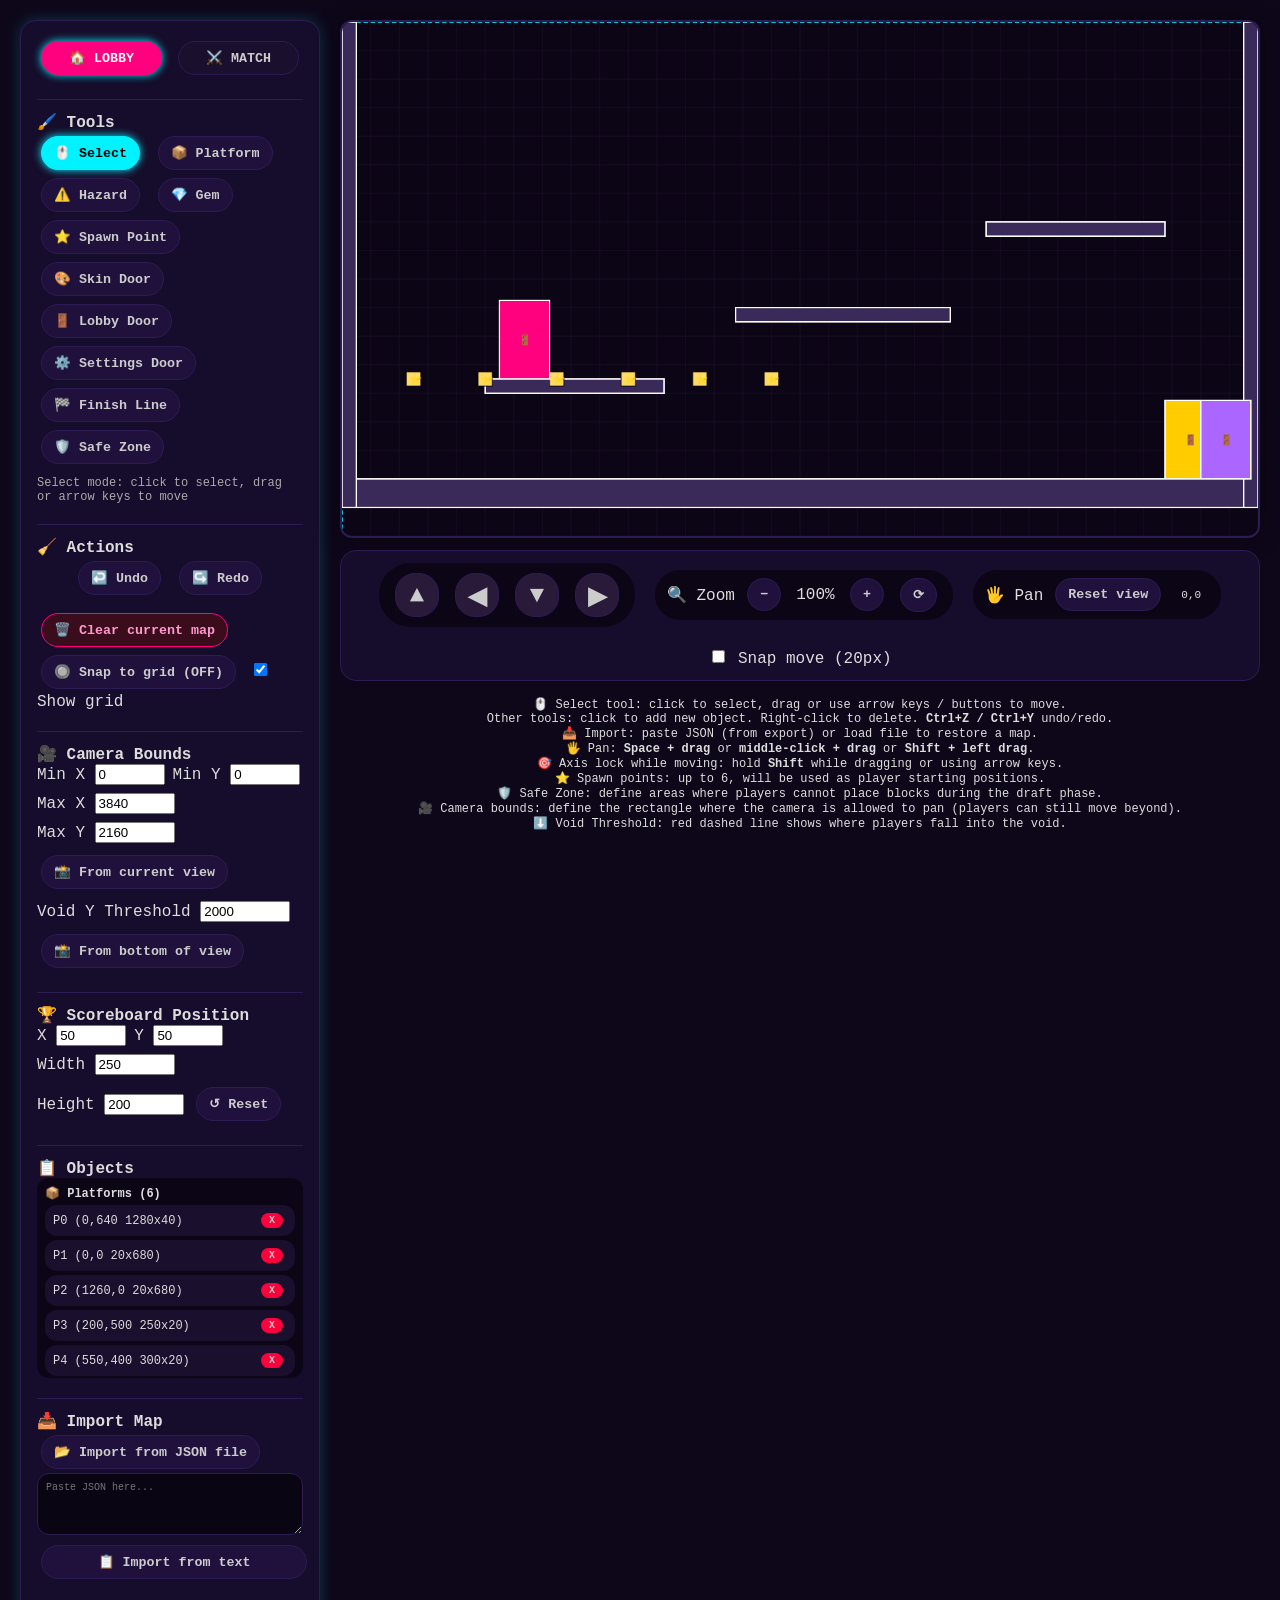
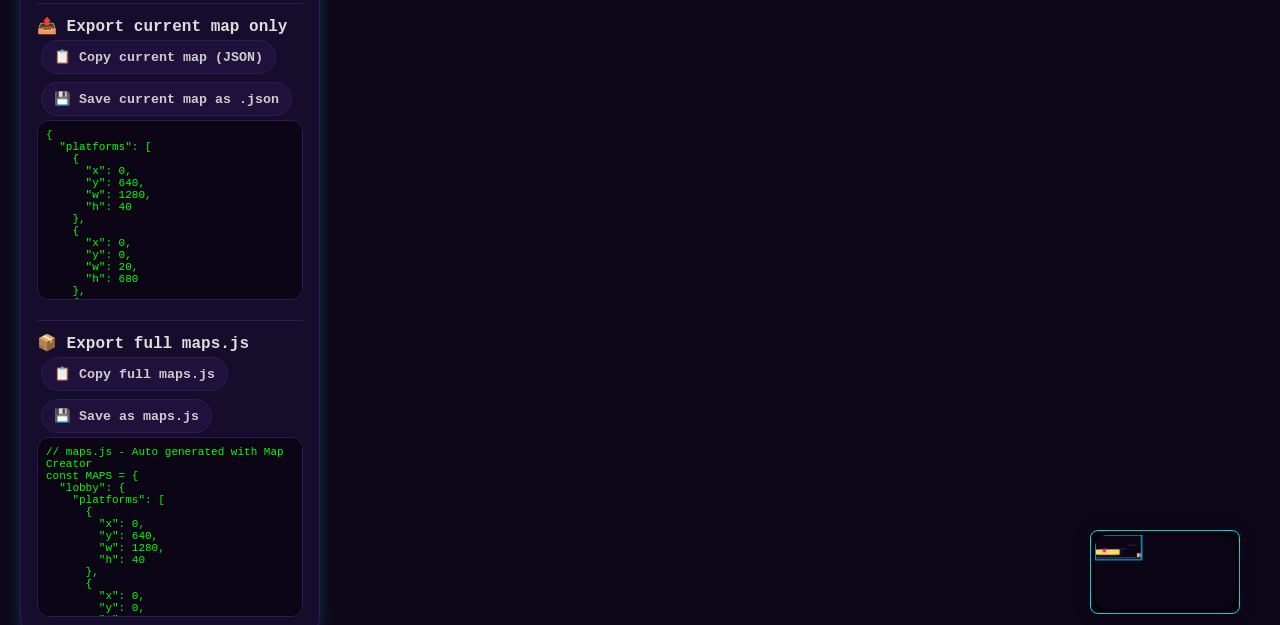
<file: map_creator.html>
<!DOCTYPE html>
<html lang="en">

<head>
    <meta charset="UTF-8">
    <meta name="viewport" content="width=device-width, initial-scale=1.0, user-scalable=no">
    <title>UHCC – Map Creator (with Void Threshold)</title>
    <style>
        * {
            user-select: none;
            box-sizing: border-box;
        }

        body {
            background: #0e071a;
            font-family: 'Segoe UI', 'Orbitron', monospace;
            margin: 0;
            padding: 20px;
            display: flex;
            gap: 20px;
            flex-wrap: wrap;
            color: #ddd;
        }

        .editor-panel {
            background: #160c2b;
            border: 1px solid #2d1b54;
            border-radius: 16px;
            padding: 16px;
            width: 300px;
            box-shadow: 0 0 15px rgba(0, 242, 254, 0.2);
        }

        .canvas-area {
            flex: 1;
            min-width: 640px;
            text-align: center;
            display: flex;
            flex-direction: column;
            gap: 12px;
            position: relative;
        }

        canvas {
            background: #0c0516;
            border: 2px solid #2d1b54;
            border-radius: 12px;
            box-shadow: 0 0 20px rgba(0, 0, 0, 0.5);
            cursor: crosshair;
            width: 100%;
            height: auto;
            aspect-ratio: 1280 / 720;
        }

        .minimap {
            position: absolute;
            bottom: 20px;
            right: 20px;
            background: rgba(0, 0, 0, 0.7);
            border: 1px solid #00f2fe;
            border-radius: 8px;
            padding: 4px;
            width: 150px;
            height: 84px;
            pointer-events: none;
            z-index: 10;
        }

        .minimap canvas {
            width: 100%;
            height: 100%;
            border: none;
            aspect-ratio: auto;
        }

        .movement-panel {
            background: #160c2b;
            border-radius: 16px;
            padding: 12px;
            display: flex;
            flex-wrap: wrap;
            gap: 20px;
            align-items: center;
            justify-content: center;
            border: 1px solid #2d1b54;
        }

        .arrow-group {
            display: flex;
            gap: 8px;
            background: #0c0516;
            padding: 6px 12px;
            border-radius: 40px;
        }

        .arrow-btn {
            width: 44px;
            height: 44px;
            font-size: 24px;
            background: #2a1a3a;
        }

        .selected-info-compact {
            background: #0c0516;
            border-radius: 40px;
            padding: 6px 15px;
            display: flex;
            gap: 15px;
            align-items: center;
            flex-wrap: wrap;
        }

        .selected-info-compact label {
            font-size: 11px;
            color: #aaa;
        }

        .selected-info-compact input {
            background: #1a0f2c;
            border: 1px solid #2d1b54;
            color: #fff;
            width: 55px;
            text-align: center;
            border-radius: 20px;
            padding: 4px;
            margin-left: 4px;
        }

        .zoom-control,
        .pan-control {
            display: flex;
            gap: 8px;
            align-items: center;
            background: #0c0516;
            padding: 4px 12px;
            border-radius: 40px;
        }

        button,
        .mode-btn {
            background: #20113c;
            border: 1px solid #2d1b54;
            color: #ccc;
            padding: 8px 12px;
            margin: 4px;
            border-radius: 20px;
            font-weight: bold;
            cursor: pointer;
            transition: 0.1s;
            font-family: inherit;
        }

        button.active {
            background: #00f2fe;
            color: #000;
            border-color: #00f2fe;
            box-shadow: 0 0 8px #00f2fe;
        }

        button.danger {
            background: #3a0c1c;
            border-color: #ff007f;
            color: #ff99cc;
        }

        .section {
            margin-top: 20px;
            border-top: 1px solid #2d1b54;
            padding-top: 12px;
        }

        .object-list {
            max-height: 200px;
            overflow-y: auto;
            font-size: 12px;
            background: #0c0516;
            border-radius: 12px;
            padding: 8px;
        }

        .object-item {
            display: flex;
            justify-content: space-between;
            align-items: center;
            margin: 4px 0;
            background: #1a0f2c;
            padding: 4px 8px;
            border-radius: 12px;
        }

        .object-item button {
            padding: 2px 8px;
            font-size: 10px;
            background: #ff003c;
            border: none;
        }

        .export-box,
        .import-textarea {
            background: #0c0516;
            border-radius: 12px;
            padding: 8px;
            font-family: monospace;
            font-size: 11px;
            white-space: pre-wrap;
            word-break: break-all;
            max-height: 180px;
            overflow: auto;
            width: 100%;
            border: 1px solid #2d1b54;
            color: #0f0;
        }

        .import-textarea {
            resize: vertical;
            font-size: 10px;
            background: #0a0512;
        }

        .tabs {
            display: flex;
            gap: 8px;
            margin-bottom: 16px;
        }

        .tab-btn {
            flex: 1;
            background: #1a0f2c;
        }

        .tab-btn.active {
            background: #ff007f;
            color: white;
            border-color: #ff007f;
        }

        .history-buttons {
            display: flex;
            gap: 10px;
            justify-content: center;
            margin-bottom: 10px;
        }

        .flex-row {
            display: flex;
            gap: 8px;
            align-items: center;
        }

        .coord-status {
            font-size: 12px;
            margin-top: 8px;
            color: #aaa;
        }

        .view-coords {
            font-family: monospace;
            background: #0c0516;
            padding: 2px 8px;
            border-radius: 20px;
            font-size: 11px;
        }
    </style>
</head>

<body>

    <div class="editor-panel">
        <div class="tabs">
            <button id="tabLobbyBtn" class="tab-btn active">🏠 LOBBY</button>
            <button id="tabMatchBtn" class="tab-btn">⚔️ MATCH</button>
        </div>

        <div class="section">
            <strong>🖌️ Tools</strong><br>
            <button id="toolSelect" class="mode-btn active">🖱️ Select</button>
            <button id="toolPlatform" class="mode-btn">📦 Platform</button>
            <button id="toolHazard" class="mode-btn">⚠️ Hazard</button>
            <button id="toolGem" class="mode-btn">💎 Gem</button>
            <button id="toolSpawn" class="mode-btn">⭐ Spawn Point</button>
            <button id="toolSkinDoor" class="mode-btn">🎨 Skin Door</button>
            <button id="toolLobbyDoor" class="mode-btn">🚪 Lobby Door</button>
            <button id="toolSettingsDoor" class="mode-btn">⚙️ Settings Door</button>
            <button id="toolFinish" class="mode-btn">🏁 Finish Line</button>
            <button id="toolSafeZone" class="mode-btn">🛡️ Safe Zone</button>
            <div class="coord-status" id="coordStatus">Select mode: click to select, drag or arrow keys to move</div>
        </div>

        <div class="section">
            <strong>🧹 Actions</strong><br>
            <div class="history-buttons">
                <button id="undoBtn" title="Undo (Ctrl+Z)">↩️ Undo</button>
                <button id="redoBtn" title="Redo (Ctrl+Y / Ctrl+Shift+Z)">↪️ Redo</button>
            </div>
            <button id="clearAllBtn" class="danger">🗑️ Clear current map</button>
            <button id="snapToggle">🔘 Snap to grid (OFF)</button>
            <label><input type="checkbox" id="showGrid" checked> Show grid</label>
        </div>

        <div class="section">
            <strong>🎥 Camera Bounds</strong>
            <div class="flex-row" style="flex-wrap:wrap; gap:8px;">
                <label>Min X <input type="number" id="camMinX" step="10" value="0" style="width:70px;"></label>
                <label>Min Y <input type="number" id="camMinY" step="10" value="0" style="width:70px;"></label>
                <label>Max X <input type="number" id="camMaxX" step="10" value="3840" style="width:80px;"></label>
                <label>Max Y <input type="number" id="camMaxY" step="10" value="2160" style="width:80px;"></label>
                <button id="setCamFromViewBtn">📸 From current view</button>
            </div>
            <div class="flex-row" style="flex-wrap:wrap; gap:8px; margin-top:8px;">
                <label>Void Y Threshold <input type="number" id="voidThreshold" step="10" value="2000"
                        style="width:90px;"></label>
                <button id="setVoidFromViewBtn">📸 From bottom of view</button>
            </div>
            <div class="section">
                <strong>🏆 Scoreboard Position</strong>
                <div class="flex-row" style="flex-wrap:wrap; gap:8px;">
                    <label>X <input type="number" id="scoreX" step="10" value="50" style="width:70px;"></label>
                    <label>Y <input type="number" id="scoreY" step="10" value="50" style="width:70px;"></label>
                    <label>Width <input type="number" id="scoreW" step="10" value="250" style="width:80px;"></label>
                    <label>Height <input type="number" id="scoreH" step="10" value="200" style="width:80px;"></label>
                    <button id="resetScoreboardBtn">↺ Reset</button>
                </div>
            </div>
        </div>

        <div class="section">
            <strong>📋 Objects</strong>
            <div id="objectList" class="object-list">Select a map first</div>
        </div>

        <div class="section">
            <strong>📥 Import Map</strong>
            <div class="flex-row">
                <button id="importFileBtn">📂 Import from JSON file</button>
                <input type="file" id="importFileInput" accept=".json" style="display:none;">
            </div>
            <textarea id="importJsonText" class="import-textarea" rows="4" placeholder="Paste JSON here..."></textarea>
            <button id="importTextBtn" style="width:100%; margin-top:5px;">📋 Import from text</button>
        </div>

        <div class="section">
            <strong>📤 Export current map only</strong><br>
            <button id="copyCurrentMapBtn">📋 Copy current map (JSON)</button>
            <button id="saveCurrentMapBtn">💾 Save current map as .json</button>
            <div id="currentMapPreview" class="export-box"></div>
        </div>

        <div class="section">
            <strong>📦 Export full maps.js</strong>
            <button id="exportClipboard">📋 Copy full maps.js</button>
            <button id="exportFile">💾 Save as maps.js</button>
            <div id="exportPreview" class="export-box"></div>
        </div>
    </div>

    <div class="canvas-area">
        <canvas id="mapCanvas" width="1280" height="720"></canvas>
        <div class="minimap" id="minimapContainer">
            <canvas id="minimapCanvas" width="150" height="84"></canvas>
        </div>

        <div class="movement-panel">
            <div class="arrow-group">
                <button class="arrow-btn" id="moveUp">▲</button>
                <button class="arrow-btn" id="moveLeft">◀</button>
                <button class="arrow-btn" id="moveDown">▼</button>
                <button class="arrow-btn" id="moveRight">▶</button>
            </div>
            <div class="selected-info-compact" id="selectedInfoCompact" style="display:none;">
                <span>📍 Selected</span>
                <label>X <input type="number" id="selX" step="1" style="width:60px"></label>
                <label>Y <input type="number" id="selY" step="1" style="width:60px"></label>
                <label>W <input type="number" id="selW" step="1" style="width:55px"></label>
                <label>H <input type="number" id="selH" step="1" style="width:55px"></label>
                <button id="applySelBtn" style="padding:4px 12px;">Apply</button>
            </div>
            <div class="zoom-control">
                <span>🔍 Zoom</span>
                <button id="zoomOutBtn" title="Zoom Out">−</button>
                <span id="zoomValue" style="min-width:45px; text-align:center;">100%</span>
                <button id="zoomInBtn" title="Zoom In">+</button>
                <button id="zoomResetBtn" title="Reset Zoom">⟳</button>
            </div>
            <div class="pan-control">
                <span>🖐️ Pan</span>
                <button id="panResetBtn" title="Reset View">Reset view</button>
                <span class="view-coords" id="viewCoords">0,0</span>
            </div>
            <div>
                <label><input type="checkbox" id="snapMove"> Snap move (20px)</label>
            </div>
        </div>
        <p style="font-size:12px; margin-top:4px;">
            🖱️ Select tool: click to select, drag or use arrow keys / buttons to move.<br>
            Other tools: click to add new object. Right‑click to delete. <strong>Ctrl+Z / Ctrl+Y</strong> undo/redo.<br>
            📥 Import: paste JSON (from export) or load file to restore a map.<br>
            🖐️ Pan: <strong>Space + drag</strong> or <strong>middle‑click + drag</strong> or <strong>Shift + left
                drag</strong>.<br>
            🎯 Axis lock while moving: hold <strong>Shift</strong> while dragging or using arrow keys.<br>
            ⭐ Spawn points: up to 6, will be used as player starting positions.<br>
            🛡️ Safe Zone: define areas where players cannot place blocks during the draft phase.<br>
            🎥 Camera bounds: define the rectangle where the camera is allowed to pan (players can still move
            beyond).<br>
            ⬇️ Void Threshold: red dashed line shows where players fall into the void.
        </p>
    </div>

    <script>
        // ---------- VIRTUAL MAP SIZE ----------
        const VIRTUAL_WIDTH = 3840;
        const VIRTUAL_HEIGHT = 2160;
        const VIEW_WIDTH = 1280;
        const VIEW_HEIGHT = 720;
        const DEFAULT_VOID_THRESHOLD = 2000;

        // Viewport position
        let viewX = 0, viewY = 0;
        let zoom = 1.0;
        const MIN_ZOOM = 0.3;
        const MAX_ZOOM = 2.5;

        // Panning state
        let isPanning = false;
        let panStartX = 0, panStartY = 0;
        let panStartViewX = 0, panStartViewY = 0;
        let dragAxisLock = false;
        let dragLockAxis = null;
        let dragStartPos = null;
        let spacePressed = false;

        // ---------- DATA MODELS ----------
        let currentMapType = "lobby";

        const DEFAULT_CAMERA_BOUNDS = { minX: 0, minY: 0, maxX: VIRTUAL_WIDTH, maxY: VIRTUAL_HEIGHT };

        let lobbyData = {
            platforms: [
                { x: 0, y: 640, w: 1280, h: 40 },
                { x: 0, y: 0, w: 20, h: 680 },
                { x: 1260, y: 0, w: 20, h: 680 },
                { x: 200, y: 500, w: 250, h: 20 },
                { x: 550, y: 400, w: 300, h: 20 },
                { x: 900, y: 280, w: 250, h: 20 }
            ],
            hazards: [],
            gems: [],
            spawnPoints: [
                { id: 1, x: 100, y: 500 },
                { id: 2, x: 200, y: 500 },
                { id: 3, x: 300, y: 500 },
                { id: 4, x: 400, y: 500 },
                { id: 5, x: 500, y: 500 },
                { id: 6, x: 600, y: 500 }
            ],
            skinDoor: { x: 220, y: 390, w: 70, h: 110, color: '#ff007f' },
            lobbyDoor: { x: 1150, y: 530, w: 70, h: 110, color: '#ffcc00' },
            settingsDoor: { x: 1200, y: 530, w: 70, h: 110, color: '#aa66ff' },
            finishLine: null,
            cameraBounds: { ...DEFAULT_CAMERA_BOUNDS },
            scoreboard: { x: 50, y: 50, w: 250, h: 200 },
            safeZones: [],
            voidYThreshold: DEFAULT_VOID_THRESHOLD
        };

        let matchData = {
            platforms: [],
            hazards: [],
            gems: [],
            spawnPoints: [],
            finishLine: null,
            skinDoor: null,
            lobbyDoor: null,
            cameraBounds: { ...DEFAULT_CAMERA_BOUNDS },
            safeZones: [],
            voidYThreshold: DEFAULT_VOID_THRESHOLD
        };

        let activeTool = "select";
        let snapEnabled = false;
        let showGrid = true;
        let snapMove = false;
        let selectedObj = null;
        let currentCameraBounds = { ...DEFAULT_CAMERA_BOUNDS };

        // ---------- UNDO / REDO ----------
        let historyLobby = { undo: [], redo: [] };
        let historyMatch = { undo: [], redo: [] };
        const MAX_HISTORY = 50;

        function getCurrentHistory() {
            return currentMapType === "lobby" ? historyLobby : historyMatch;
        }

        function getCurrentData() {
            return currentMapType === "lobby" ? lobbyData : matchData;
        }

        function saveState() {
            const hist = getCurrentHistory();
            const currentData = getCurrentData();
            const clone = JSON.parse(JSON.stringify(currentData));
            hist.undo.push(clone);
            if (hist.undo.length > MAX_HISTORY) hist.undo.shift();
            hist.redo = [];
        }

        function undo() {
            const hist = getCurrentHistory();
            if (hist.undo.length === 0) return;
            const current = getCurrentData();
            hist.redo.push(JSON.parse(JSON.stringify(current)));
            if (hist.redo.length > MAX_HISTORY) hist.redo.shift();
            const previous = hist.undo.pop();
            if (currentMapType === "lobby") lobbyData = previous;
            else matchData = previous;
            currentCameraBounds = getCurrentData().cameraBounds || { ...DEFAULT_CAMERA_BOUNDS };
            updateCameraBoundsUI();
            updateVoidThresholdUI();
            if (currentMapType === "lobby") updateScoreboardUI();
            clearSelection();
            render();
        }

        function redo() {
            const hist = getCurrentHistory();
            if (hist.redo.length === 0) return;
            const current = getCurrentData();
            hist.undo.push(JSON.parse(JSON.stringify(current)));
            if (hist.undo.length > MAX_HISTORY) hist.undo.shift();
            const next = hist.redo.pop();
            if (currentMapType === "lobby") lobbyData = next;
            else matchData = next;
            currentCameraBounds = getCurrentData().cameraBounds || { ...DEFAULT_CAMERA_BOUNDS };
            updateCameraBoundsUI();
            updateVoidThresholdUI();
            if (currentMapType === "lobby") updateScoreboardUI();
            clearSelection();
            render();
        }

        function clearSelection() {
            selectedObj = null;
            document.getElementById('selectedInfoCompact').style.display = 'none';
            render();
        }

        function updateSelectedInputs() {
            if (!selectedObj) return;
            const infoDiv = document.getElementById('selectedInfoCompact');
            infoDiv.style.display = 'flex';
            document.getElementById('selX').value = selectedObj.ref.x;
            document.getElementById('selY').value = selectedObj.ref.y;
            if (selectedObj.ref.w !== undefined) {
                document.getElementById('selW').value = selectedObj.ref.w;
                document.getElementById('selH').value = selectedObj.ref.h;
            } else {
                document.getElementById('selW').value = 0;
                document.getElementById('selH').value = 0;
            }
        }

        // --- Live preview for size fields ---
        document.getElementById('selW').addEventListener('input', function () {
            if (!selectedObj) return;
            const newW = parseInt(this.value);
            if (!isNaN(newW) && newW > 0 && selectedObj.ref.w !== undefined) {
                selectedObj.ref.w = newW;
                render();
            }
        });

        document.getElementById('selH').addEventListener('input', function () {
            if (!selectedObj) return;
            const newH = parseInt(this.value);
            if (!isNaN(newH) && newH > 0 && selectedObj.ref.h !== undefined) {
                selectedObj.ref.h = newH;
                render();
            }
        });

        // ---------- Camera Bounds UI ----------
        function updateCameraBoundsUI() {
            document.getElementById('camMinX').value = currentCameraBounds.minX;
            document.getElementById('camMinY').value = currentCameraBounds.minY;
            document.getElementById('camMaxX').value = currentCameraBounds.maxX;
            document.getElementById('camMaxY').value = currentCameraBounds.maxY;
        }

        function applyCameraBoundsFromUI() {
            const newBounds = {
                minX: parseInt(document.getElementById('camMinX').value) || 0,
                minY: parseInt(document.getElementById('camMinY').value) || 0,
                maxX: parseInt(document.getElementById('camMaxX').value) || VIRTUAL_WIDTH,
                maxY: parseInt(document.getElementById('camMaxY').value) || VIRTUAL_HEIGHT
            };
            newBounds.minX = Math.max(0, Math.min(VIRTUAL_WIDTH, newBounds.minX));
            newBounds.minY = Math.max(0, Math.min(VIRTUAL_HEIGHT, newBounds.minY));
            newBounds.maxX = Math.max(0, Math.min(VIRTUAL_WIDTH, newBounds.maxX));
            newBounds.maxY = Math.max(0, Math.min(VIRTUAL_HEIGHT, newBounds.maxY));
            if (newBounds.minX > newBounds.maxX) newBounds.maxX = newBounds.minX;
            if (newBounds.minY > newBounds.maxY) newBounds.maxY = newBounds.minY;

            currentCameraBounds = newBounds;
            const data = getCurrentData();
            data.cameraBounds = { ...newBounds };
            saveState();
            render();
        }

        document.getElementById('setCamFromViewBtn').onclick = () => {
            const newBounds = {
                minX: viewX,
                minY: viewY,
                maxX: viewX + VIEW_WIDTH / zoom,
                maxY: viewY + VIEW_HEIGHT / zoom
            };
            document.getElementById('camMinX').value = newBounds.minX;
            document.getElementById('camMinY').value = newBounds.minY;
            document.getElementById('camMaxX').value = newBounds.maxX;
            document.getElementById('camMaxY').value = newBounds.maxY;
            applyCameraBoundsFromUI();
        };

        ['camMinX', 'camMinY', 'camMaxX', 'camMaxY'].forEach(id => {
            document.getElementById(id).addEventListener('change', applyCameraBoundsFromUI);
        });

        // ---------- Void Threshold UI ----------
        function updateVoidThresholdUI() {
            const data = getCurrentData();
            const val = data.voidYThreshold !== undefined ? data.voidYThreshold : DEFAULT_VOID_THRESHOLD;
            document.getElementById('voidThreshold').value = val;
        }

        function applyVoidThresholdFromUI() {
            const val = parseInt(document.getElementById('voidThreshold').value);
            if (isNaN(val) || val < 0) return;
            const data = getCurrentData();
            data.voidYThreshold = val;
            saveState();
            render();
        }

        document.getElementById('voidThreshold').addEventListener('change', applyVoidThresholdFromUI);
        document.getElementById('setVoidFromViewBtn').onclick = () => {
            const bottom = viewY + VIEW_HEIGHT / zoom;
            document.getElementById('voidThreshold').value = Math.round(bottom);
            applyVoidThresholdFromUI();
        };

        // ---------- Scoreboard UI ----------
        function updateScoreboardUI() {
            if (currentMapType !== "lobby") return;
            const sb = lobbyData.scoreboard || { x: 50, y: 50, w: 250, h: 200 };
            document.getElementById('scoreX').value = sb.x;
            document.getElementById('scoreY').value = sb.y;
            document.getElementById('scoreW').value = sb.w;
            document.getElementById('scoreH').value = sb.h;
        }

        ['scoreX', 'scoreY', 'scoreW', 'scoreH'].forEach(id => {
            document.getElementById(id).addEventListener('change', () => {
                if (currentMapType !== "lobby") return;
                lobbyData.scoreboard = {
                    x: parseInt(document.getElementById('scoreX').value) || 50,
                    y: parseInt(document.getElementById('scoreY').value) || 50,
                    w: parseInt(document.getElementById('scoreW').value) || 250,
                    h: parseInt(document.getElementById('scoreH').value) || 200
                };
                saveState();
            });
        });

        document.getElementById('resetScoreboardBtn').onclick = () => {
            if (currentMapType !== "lobby") return;
            lobbyData.scoreboard = { x: 50, y: 50, w: 250, h: 200 };
            updateScoreboardUI();
            saveState();
            render();
        };

        // ---------- Move / Select helpers ----------
        function applyManualMove() {
            if (!selectedObj) return;
            let newX = parseInt(document.getElementById('selX').value);
            let newY = parseInt(document.getElementById('selY').value);
            let newW = parseInt(document.getElementById('selW').value);
            let newH = parseInt(document.getElementById('selH').value);
            if (isNaN(newX)) newX = selectedObj.ref.x;
            if (isNaN(newY)) newY = selectedObj.ref.y;
            if (selectedObj.ref.w !== undefined && !isNaN(newW)) selectedObj.ref.w = Math.max(5, newW);
            if (selectedObj.ref.h !== undefined && !isNaN(newH)) selectedObj.ref.h = Math.max(5, newH);
            selectedObj.ref.x = newX;
            selectedObj.ref.y = newY;
            saveState();
            render();
            updateSelectedInputs();
        }

        function moveSelected(dx, dy, constrainToArrowKey = false, axis = null) {
            if (!selectedObj) return;
            let stepX = dx,
                stepY = dy;
            if (snapMove) {
                stepX = Math.round(stepX / 20) * 20;
                stepY = Math.round(stepY / 20) * 20;
            }
            if (constrainToArrowKey) {
                if (axis === 'x') stepY = 0;
                if (axis === 'y') stepX = 0;
            }
            selectedObj.ref.x += stepX;
            selectedObj.ref.y += stepY;
            if (selectedObj.ref.w !== undefined) {
                selectedObj.ref.x = Math.max(0, Math.min(VIRTUAL_WIDTH - selectedObj.ref.w, selectedObj.ref.x));
                selectedObj.ref.y = Math.max(0, Math.min(VIRTUAL_HEIGHT - selectedObj.ref.h, selectedObj.ref.y));
            } else {
                selectedObj.ref.x = Math.max(0, Math.min(VIRTUAL_WIDTH - 20, selectedObj.ref.x));
                selectedObj.ref.y = Math.max(0, Math.min(VIRTUAL_HEIGHT - 20, selectedObj.ref.y));
            }
            saveState();
            render();
            updateSelectedInputs();
        }

        // ---------- Object detection ----------
        function findObjectUnderMouse(mx, my) {
            const data = getCurrentData();
            // Spawn points
            for (let i = 0; i < data.spawnPoints.length; i++) {
                const s = data.spawnPoints[i];
                const dx = mx - s.x,
                    dy = my - s.y;
                if (Math.hypot(dx, dy) < 12) return { type: "spawn", index: i, ref: s };
            }
            // Safe zones
            for (let i = 0; i < data.safeZones.length; i++) {
                const z = data.safeZones[i];
                if (mx >= z.x && mx <= z.x + z.w && my >= z.y && my <= z.y + z.h)
                    return { type: "safeZone", index: i, ref: z };
            }
            // Finish line (match only)
            if (currentMapType === "match" && data.finishLine && mx >= data.finishLine.x && mx <= data.finishLine.x + data.finishLine.w && my >= data.finishLine.y && my <= data.finishLine.y + data.finishLine.h) {
                return { type: "finish", index: -1, ref: data.finishLine };
            }
            // Doors (lobby only)
            if (currentMapType === "lobby") {
                if (data.skinDoor && mx >= data.skinDoor.x && mx <= data.skinDoor.x + data.skinDoor.w && my >= data.skinDoor.y && my <= data.skinDoor.y + data.skinDoor.h)
                    return { type: "skinDoor", index: -1, ref: data.skinDoor };
                if (data.lobbyDoor && mx >= data.lobbyDoor.x && mx <= data.lobbyDoor.x + data.lobbyDoor.w && my >= data.lobbyDoor.y && my <= data.lobbyDoor.y + data.lobbyDoor.h)
                    return { type: "lobbyDoor", index: -1, ref: data.lobbyDoor };
                if (data.settingsDoor && mx >= data.settingsDoor.x && mx <= data.settingsDoor.x + data.settingsDoor.w && my >= data.settingsDoor.y && my <= data.settingsDoor.y + data.settingsDoor.h)
                    return { type: "settingsDoor", index: -1, ref: data.settingsDoor };
            }
            // Gems
            for (let i = 0; i < data.gems.length; i++) {
                const g = data.gems[i];
                const dx = mx - g.x,
                    dy = my - g.y;
                if (Math.hypot(dx, dy) < 12) return { type: "gem", index: i, ref: g };
            }
            // Hazards
            for (let i = 0; i < data.hazards.length; i++) {
                const h = data.hazards[i];
                if (mx >= h.x && mx <= h.x + h.w && my >= h.y && my <= h.y + h.h) return { type: "hazard", index: i, ref: h };
            }
            // Platforms
            for (let i = 0; i < data.platforms.length; i++) {
                const p = data.platforms[i];
                if (mx >= p.x && mx <= p.x + p.w && my >= p.y && my <= p.y + p.h) return { type: "platform", index: i, ref: p };
            }
            return null;
        }

        function deleteObjectByRef(obj) {
            if (!obj) return;
            const data = getCurrentData();
            if (obj.type === "platform") data.platforms.splice(obj.index, 1);
            if (obj.type === "hazard") data.hazards.splice(obj.index, 1);
            if (obj.type === "gem") data.gems.splice(obj.index, 1);
            if (obj.type === "spawn") data.spawnPoints.splice(obj.index, 1);
            if (obj.type === "safeZone") data.safeZones.splice(obj.index, 1);
            if (obj.type === "finish" && currentMapType === "match") data.finishLine = null;
            if (obj.type === "skinDoor" && currentMapType === "lobby") data.skinDoor = null;
            if (obj.type === "lobbyDoor" && currentMapType === "lobby") data.lobbyDoor = null;
            if (obj.type === "settingsDoor" && currentMapType === "lobby") data.settingsDoor = null;
            if (selectedObj && selectedObj.type === obj.type && selectedObj.index === obj.index) clearSelection();
            saveState();
            render();
        }

        function addObjectAt(virtualX, virtualY) {
            let x = virtualX,
                y = virtualY;
            if (snapEnabled) {
                x = Math.round(x / 20) * 20;
                y = Math.round(y / 20) * 20;
            }
            const data = getCurrentData();
            switch (activeTool) {
                case "platform":
                    data.platforms.push({ x, y, w: 100, h: 20 });
                    break;
                case "hazard":
                    data.hazards.push({ x, y, w: 80, h: 15 });
                    break;
                case "gem":
                    data.gems.push({ id: Date.now() + Math.random(), x, y, collected: false });
                    break;
                case "spawn":
                    if (data.spawnPoints.length >= 6) {
                        alert("Maximum 6 spawn points allowed.");
                        return;
                    }
                    data.spawnPoints.push({ id: data.spawnPoints.length + 1, x, y });
                    break;
                case "safeZone":
                    data.safeZones.push({ x, y, w: 120, h: 80 });
                    break;
                case "skinDoor":
                    if (currentMapType === "lobby") data.skinDoor = { x, y, w: 70, h: 110, color: '#ff007f' };
                    break;
                case "lobbyDoor":
                    if (currentMapType === "lobby") data.lobbyDoor = { x, y, w: 70, h: 110, color: '#ffcc00' };
                    break;
                case "settingsDoor":
                    if (currentMapType === "lobby") data.settingsDoor = { x, y, w: 70, h: 110, color: '#aa66ff' };
                    break;
                case "finish":
                    if (currentMapType === "match") data.finishLine = { x, y, w: 70, h: 80, color: '#00ff66' };
                    break;
            }
            saveState();
            render();
        }

        // ---------- IMPORT MAP ----------
        function validateAndImport(jsonObj) {
            if (typeof jsonObj !== 'object' || jsonObj === null) throw new Error("Invalid JSON object");
            const isLobby = currentMapType === "lobby";
            if (!Array.isArray(jsonObj.platforms)) throw new Error("Missing 'platforms' array");
            if (!Array.isArray(jsonObj.hazards)) throw new Error("Missing 'hazards' array");
            if (!Array.isArray(jsonObj.gems)) throw new Error("Missing 'gems' array");
            const spawnPoints = Array.isArray(jsonObj.spawnPoints) ? jsonObj.spawnPoints : [];
            if (isLobby) {
                if (!jsonObj.doors || typeof jsonObj.doors !== 'object') throw new Error("Missing 'doors' object for lobby map");
            } else {
                if (!jsonObj.finishLine && jsonObj.finishLine !== null) throw new Error("Missing 'finishLine' for match map");
            }
            const bounds = jsonObj.cameraBounds || { minX: 0, minY: 0, maxX: VIRTUAL_WIDTH, maxY: VIRTUAL_HEIGHT };
            const safeZones = Array.isArray(jsonObj.safeZones) ? jsonObj.safeZones : [];
            const voidYThreshold = jsonObj.voidYThreshold !== undefined ? jsonObj.voidYThreshold : DEFAULT_VOID_THRESHOLD;

            const newData = {
                platforms: jsonObj.platforms.map(p => ({ x: p.x, y: p.y, w: p.w, h: p.h })),
                hazards: jsonObj.hazards.map(h => ({ x: h.x, y: h.y, w: h.w, h: h.h })),
                gems: jsonObj.gems.map(g => ({ id: g.id || Date.now() + Math.random(), x: g.x, y: g.y, collected: false })),
                spawnPoints: spawnPoints.map(s => ({ id: s.id || Date.now() + Math.random(), x: s.x, y: s.y })),
                cameraBounds: { minX: bounds.minX, minY: bounds.minY, maxX: bounds.maxX, maxY: bounds.maxY },
                safeZones: safeZones.map(z => ({ x: z.x, y: z.y, w: z.w, h: z.h })),
                voidYThreshold: voidYThreshold
            };
            if (isLobby) {
                newData.skinDoor = jsonObj.doors.skinDoor ? { ...jsonObj.doors.skinDoor, color: '#ff007f' } : null;
                newData.lobbyDoor = jsonObj.doors.lobbyDoor ? { ...jsonObj.doors.lobbyDoor, color: '#ffcc00' } : null;
                newData.settingsDoor = jsonObj.doors.settingsDoor ? { ...jsonObj.doors.settingsDoor, color: '#aa66ff' } : null;
                newData.finishLine = null;
                newData.scoreboard = jsonObj.scoreboard || { x: 50, y: 50, w: 250, h: 200 };
            } else {
                newData.finishLine = jsonObj.finishLine ? { ...jsonObj.finishLine, color: '#00ff66' } : null;
                newData.skinDoor = null;
                newData.lobbyDoor = null;
                newData.settingsDoor = null;
            }
            return newData;
        }

        function importMapData(newData) {
            const current = getCurrentData();
            Object.keys(current).forEach(key => delete current[key]);
            Object.assign(current, newData);
            if (currentMapType === "lobby") {
                updateScoreboardUI();
            }
            if (newData.cameraBounds) {
                currentCameraBounds = newData.cameraBounds;
                updateCameraBoundsUI();
            }
            updateVoidThresholdUI();
            saveState();
            clearSelection();
            render();
        }

        function importFromJsonString(jsonString) {
            try {
                const parsed = JSON.parse(jsonString);
                const validated = validateAndImport(parsed);
                importMapData(validated);
                alert(`✅ Successfully imported ${currentMapType} map!`);
            } catch (err) {
                alert(`Import failed: ${err.message}`);
            }
        }

        // ---------- Canvas events with pan/zoom ----------
        const canvas = document.getElementById('mapCanvas');
        const ctx = canvas.getContext('2d');
        const minimapCanvas = document.getElementById('minimapCanvas');
        const minimapCtx = minimapCanvas.getContext('2d');

        let dragStartVirtual = null;
        let dragSelectedObj = null;
        let dragAxisLockActive = false;
        let dragLockedAxis = null;
        let dragInitialPos = null;

        function screenToVirtual(screenX, screenY) {
            const rect = canvas.getBoundingClientRect();
            const scaleX = canvas.width / rect.width;
            const scaleY = canvas.height / rect.height;
            let canvasX = (screenX - rect.left) * scaleX;
            let canvasY = (screenY - rect.top) * scaleY;
            let virtualX = viewX + canvasX / zoom;
            let virtualY = viewY + canvasY / zoom;
            virtualX = Math.min(Math.max(0, virtualX), VIRTUAL_WIDTH);
            virtualY = Math.min(Math.max(0, virtualY), VIRTUAL_HEIGHT);
            return { x: virtualX, y: virtualY };
        }

        function startPan(e) {
            if (spacePressed || e.button === 1 || (e.button === 0 && e.shiftKey)) {
                e.preventDefault();
                isPanning = true;
                panStartX = e.clientX;
                panStartY = e.clientY;
                panStartViewX = viewX;
                panStartViewY = viewY;
                canvas.style.cursor = 'grabbing';
            }
        }

        function doPan(e) {
            if (!isPanning) return;
            e.preventDefault();
            const dx = e.clientX - panStartX;
            const dy = e.clientY - panStartY;
            let newViewX = panStartViewX - dx / zoom;
            let newViewY = panStartViewY - dy / zoom;
            newViewX = Math.max(0, Math.min(VIRTUAL_WIDTH - VIEW_WIDTH / zoom, newViewX));
            newViewY = Math.max(0, Math.min(VIRTUAL_HEIGHT - VIEW_HEIGHT / zoom, newViewY));
            viewX = newViewX;
            viewY = newViewY;
            render();
            updateViewCoordsDisplay();
        }

        function endPan() {
            isPanning = false;
            canvas.style.cursor = spacePressed ? 'grab' : 'crosshair';
        }

        function onMouseDown(e) {
            e.preventDefault();
            if (spacePressed) {
                startPan(e);
                return;
            }
            const { x, y } = screenToVirtual(e.clientX, e.clientY);
            if (activeTool === "select") {
                const obj = findObjectUnderMouse(x, y);
                if (obj) {
                    selectedObj = { type: obj.type, index: obj.index, ref: obj.ref };
                    updateSelectedInputs();
                    dragStartVirtual = { x, y };
                    dragSelectedObj = selectedObj;
                    dragAxisLockActive = false;
                    dragLockedAxis = null;
                    dragInitialPos = { x: selectedObj.ref.x, y: selectedObj.ref.y };
                    render();
                } else {
                    clearSelection();
                }
            } else {
                if (e.button === 0) {
                    addObjectAt(x, y);
                }
            }
        }

        function onMouseMove(e) {
            if (isPanning) {
                doPan(e);
                return;
            }
            if (!dragStartVirtual || !dragSelectedObj || activeTool !== "select") return;
            e.preventDefault();
            const { x, y } = screenToVirtual(e.clientX, e.clientY);
            let dx = x - dragStartVirtual.x;
            let dy = y - dragStartVirtual.y;

            if (e.shiftKey) {
                if (!dragAxisLockActive) {
                    dragAxisLockActive = true;
                    if (Math.abs(dx) > Math.abs(dy)) dragLockedAxis = 'x';
                    else dragLockedAxis = 'y';
                }
                if (dragLockedAxis === 'x') dy = 0;
                else dx = 0;
            } else {
                dragAxisLockActive = false;
                dragLockedAxis = null;
            }

            if (snapMove) {
                dx = Math.round(dx / 20) * 20;
                dy = Math.round(dy / 20) * 20;
            }

            let newX = dragInitialPos.x + dx;
            let newY = dragInitialPos.y + dy;
            if (dragSelectedObj.ref.w !== undefined) {
                newX = Math.max(0, Math.min(VIRTUAL_WIDTH - dragSelectedObj.ref.w, newX));
                newY = Math.max(0, Math.min(VIRTUAL_HEIGHT - dragSelectedObj.ref.h, newY));
            } else {
                newX = Math.max(0, Math.min(VIRTUAL_WIDTH - 20, newX));
                newY = Math.max(0, Math.min(VIRTUAL_HEIGHT - 20, newY));
            }
            dragSelectedObj.ref.x = newX;
            dragSelectedObj.ref.y = newY;
            render();
            updateSelectedInputs();
        }

        function onMouseUp(e) {
            if (isPanning) {
                endPan();
                return;
            }
            if (dragStartVirtual && dragSelectedObj && activeTool === "select") {
                saveState();
            }
            dragStartVirtual = null;
            dragSelectedObj = null;
            dragAxisLockActive = false;
            dragLockedAxis = null;
        }

        function onContextMenu(e) {
            e.preventDefault();
            const { x, y } = screenToVirtual(e.clientX, e.clientY);
            const obj = findObjectUnderMouse(x, y);
            if (obj) deleteObjectByRef(obj);
            return false;
        }

        canvas.addEventListener('mousedown', onMouseDown);
        canvas.addEventListener('mousemove', onMouseMove);
        canvas.addEventListener('mouseup', onMouseUp);
        canvas.addEventListener('contextmenu', onContextMenu);
        canvas.addEventListener('wheel', (e) => {
            e.preventDefault();
            const delta = e.deltaY > 0 ? -0.1 : 0.1;
            setZoom(zoom + delta);
        });
        canvas.addEventListener('touchstart', (e) => {
            e.preventDefault();
            onMouseDown(e);
        });
        canvas.addEventListener('touchmove', (e) => {
            e.preventDefault();
            onMouseMove(e);
        });
        canvas.addEventListener('touchend', onMouseUp);

        // Keyboard shortcuts
        window.addEventListener('keydown', (e) => {
            if (e.code === 'Space') {
                e.preventDefault();
                if (!spacePressed) {
                    spacePressed = true;
                    canvas.style.cursor = 'grab';
                }
                return;
            }
            if (e.ctrlKey && e.key === 'z') {
                e.preventDefault();
                if (e.shiftKey) redo();
                else undo();
                return;
            }
            if (e.ctrlKey && (e.key === 'y' || (e.key === 'Z' && e.shiftKey))) {
                e.preventDefault();
                redo();
                return;
            }
            if (!selectedObj) return;
            const step = e.shiftKey ? 10 : (e.ctrlKey ? 20 : 1);
            let dx = 0,
                dy = 0;
            let axis = null;
            if (e.key === 'ArrowLeft') {
                dx = -step;
                axis = 'x';
            }
            if (e.key === 'ArrowRight') {
                dx = step;
                axis = 'x';
            }
            if (e.key === 'ArrowUp') {
                dy = -step;
                axis = 'y';
            }
            if (e.key === 'ArrowDown') {
                dy = step;
                axis = 'y';
            }
            if (dx !== 0 || dy !== 0) {
                e.preventDefault();
                moveSelected(dx, dy, true, axis);
            }
        });

        window.addEventListener('keyup', (e) => {
            if (e.code === 'Space') {
                e.preventDefault();
                spacePressed = false;
                canvas.style.cursor = isPanning ? 'grabbing' : 'crosshair';
            }
        });

        // Arrow buttons
        document.getElementById('moveUp').onclick = () => moveSelected(0, -(snapMove ? 20 : 1), true, 'y');
        document.getElementById('moveDown').onclick = () => moveSelected(0, (snapMove ? 20 : 1), true, 'y');
        document.getElementById('moveLeft').onclick = () => moveSelected(-(snapMove ? 20 : 1), 0, true, 'x');
        document.getElementById('moveRight').onclick = () => moveSelected((snapMove ? 20 : 1), 0, true, 'x');
        document.getElementById('snapMove').onchange = (e) => snapMove = e.target.checked;
        document.getElementById('applySelBtn').onclick = () => applyManualMove();
        document.getElementById('undoBtn').onclick = () => undo();
        document.getElementById('redoBtn').onclick = () => redo();

        // Zoom functions
        function setZoom(newZoom) {
            const oldZoom = zoom;
            zoom = Math.min(MAX_ZOOM, Math.max(MIN_ZOOM, newZoom));
            const centerX = viewX + VIEW_WIDTH / oldZoom / 2;
            const centerY = viewY + VIEW_HEIGHT / oldZoom / 2;
            viewX = centerX - VIEW_WIDTH / zoom / 2;
            viewY = centerY - VIEW_HEIGHT / zoom / 2;
            viewX = Math.max(0, Math.min(VIRTUAL_WIDTH - VIEW_WIDTH / zoom, viewX));
            viewY = Math.max(0, Math.min(VIRTUAL_HEIGHT - VIEW_HEIGHT / zoom, viewY));
            updateZoomDisplay();
            render();
            updateViewCoordsDisplay();
        }

        function updateZoomDisplay() {
            document.getElementById('zoomValue').innerText = Math.round(zoom * 100) + '%';
        }

        function resetView() {
            zoom = 1.0;
            viewX = 0;
            viewY = 0;
            updateZoomDisplay();
            render();
            updateViewCoordsDisplay();
        }

        document.getElementById('zoomInBtn').onclick = () => setZoom(zoom + 0.1);
        document.getElementById('zoomOutBtn').onclick = () => setZoom(zoom - 0.1);
        document.getElementById('zoomResetBtn').onclick = () => resetView();
        document.getElementById('panResetBtn').onclick = () => resetView();

        function updateViewCoordsDisplay() {
            document.getElementById('viewCoords').innerText = `${Math.round(viewX)},${Math.round(viewY)}`;
        }

        // ---------- Drawing ----------
        function drawGrid() {
            if (!showGrid) return;
            ctx.save();
            ctx.scale(zoom, zoom);
            ctx.translate(-viewX, -viewY);
            ctx.strokeStyle = "#2a1f3a";
            ctx.lineWidth = 0.5 / zoom;
            const step = 40;
            for (let x = 0; x <= VIRTUAL_WIDTH; x += step) {
                ctx.beginPath();
                ctx.moveTo(x, 0);
                ctx.lineTo(x, VIRTUAL_HEIGHT);
                ctx.stroke();
            }
            for (let y = 0; y <= VIRTUAL_HEIGHT; y += step) {
                ctx.beginPath();
                ctx.moveTo(0, y);
                ctx.lineTo(VIRTUAL_WIDTH, y);
                ctx.stroke();
            }
            ctx.restore();
        }

        function drawRect(obj, color, isDoor = false) {
            ctx.save();
            ctx.scale(zoom, zoom);
            ctx.translate(-viewX, -viewY);
            ctx.fillStyle = color;
            ctx.fillRect(obj.x, obj.y, obj.w, obj.h);
            ctx.strokeStyle = "#fff";
            ctx.lineWidth = 2 / zoom;
            ctx.strokeRect(obj.x, obj.y, obj.w, obj.h);
            if (isDoor) {
                ctx.fillStyle = "white";
                ctx.font = `bold ${14 / zoom}px Orbitron`;
                ctx.fillText("🚪", obj.x + obj.w / 2 - 8 / zoom, obj.y + obj.h / 2 + 5 / zoom);
            }
            if (selectedObj && selectedObj.ref === obj) {
                ctx.strokeStyle = "#ffcc00";
                ctx.lineWidth = 4 / zoom;
                ctx.strokeRect(obj.x - 2, obj.y - 2, obj.w + 4, obj.h + 4);
            }
            ctx.restore();
        }

        function drawGem(g) {
            ctx.save();
            ctx.scale(zoom, zoom);
            ctx.translate(-viewX, -viewY);
            ctx.fillStyle = "#00ff66";
            ctx.beginPath();
            ctx.arc(g.x, g.y, 12, 0, Math.PI * 2);
            ctx.fill();
            ctx.fillStyle = "#fff";
            ctx.font = `bold ${12 / zoom}px monospace`;
            ctx.fillText("💎", g.x - 5, g.y + 5);
            if (selectedObj && selectedObj.ref === g) {
                ctx.strokeStyle = "#ffcc00";
                ctx.lineWidth = 3 / zoom;
                ctx.beginPath();
                ctx.arc(g.x, g.y, 16, 0, Math.PI * 2);
                ctx.stroke();
            }
            ctx.restore();
        }

        function drawSpawnPoint(s) {
            ctx.save();
            ctx.scale(zoom, zoom);
            ctx.translate(-viewX, -viewY);
            ctx.fillStyle = "#FFD966";
            ctx.fillRect(s.x - 10, s.y - 10, 20, 20);
            ctx.strokeStyle = "#000";
            ctx.lineWidth = 1 / zoom;
            ctx.strokeRect(s.x - 10, s.y - 10, 20, 20);
            ctx.fillStyle = "#000";
            ctx.font = `bold ${14 / zoom}px monospace`;
            ctx.fillText("⭐", s.x - 6, s.y + 5);
            if (selectedObj && selectedObj.ref === s) {
                ctx.strokeStyle = "#ffcc00";
                ctx.lineWidth = 3 / zoom;
                ctx.strokeRect(s.x - 12, s.y - 12, 24, 24);
            }
            ctx.restore();
        }

        function drawSafeZone(z) {
            ctx.save();
            ctx.scale(zoom, zoom);
            ctx.translate(-viewX, -viewY);
            ctx.fillStyle = 'rgba(255, 0, 0, 0.2)';
            ctx.fillRect(z.x, z.y, z.w, z.h);
            ctx.strokeStyle = 'rgba(255, 0, 0, 0.8)';
            ctx.lineWidth = 2 / zoom;
            ctx.setLineDash([6, 4]);
            ctx.strokeRect(z.x, z.y, z.w, z.h);
            ctx.setLineDash([]);
            ctx.fillStyle = 'rgba(255, 255, 255, 0.7)';
            ctx.font = `bold ${14 / zoom}px Orbitron`;
            ctx.textAlign = 'center';
            ctx.textBaseline = 'middle';
            ctx.fillText("🛡️ SAFE", z.x + z.w / 2, z.y + z.h / 2);
            ctx.textBaseline = 'alphabetic';
            if (selectedObj && selectedObj.ref === z) {
                ctx.strokeStyle = "#ffcc00";
                ctx.lineWidth = 4 / zoom;
                ctx.strokeRect(z.x - 2, z.y - 2, z.w + 4, z.h + 4);
            }
            ctx.restore();
        }

        // ---------- Main render ----------
        function render() {
            ctx.clearRect(0, 0, VIEW_WIDTH, VIEW_HEIGHT);
            drawGrid();
            // ---------- 绘制相机边界 ----------
            const bounds = currentCameraBounds;
            ctx.save();
            ctx.scale(zoom, zoom);
            ctx.translate(-viewX, -viewY);

            // 虚线矩形框
            ctx.strokeStyle = '#00f2fe';
            ctx.lineWidth = 2 / zoom;
            ctx.setLineDash([6, 4]);
            ctx.strokeRect(bounds.minX, bounds.minY, bounds.maxX - bounds.minX, bounds.maxY - bounds.minY);
            ctx.setLineDash([]);

            // 标签文字
            ctx.fillStyle = '#00f2fe';
            ctx.font = `bold ${14 / zoom}px monospace`;
            ctx.fillText('📷 Camera Bounds', bounds.minX + 5, bounds.minY - 5);

            ctx.restore();
            const data = getCurrentData();
            data.platforms.forEach(p => drawRect(p, "#3a2a5a"));
            data.hazards.forEach(h => drawRect(h, "#ff003c"));
            data.gems.forEach(g => drawGem(g));
            data.spawnPoints.forEach(s => drawSpawnPoint(s));
            data.safeZones.forEach(z => drawSafeZone(z));
            if (currentMapType === "lobby") {
                if (data.skinDoor) drawRect(data.skinDoor, "#ff007f", true);
                if (data.lobbyDoor) drawRect(data.lobbyDoor, "#ffcc00", true);
                if (data.settingsDoor) drawRect(data.settingsDoor, "#aa66ff", true);
            }
            if (currentMapType === "match" && data.finishLine) {
                ctx.save();
                ctx.scale(zoom, zoom);
                ctx.translate(-viewX, -viewY);
                ctx.fillStyle = "#00ff66";
                ctx.fillRect(data.finishLine.x, data.finishLine.y, data.finishLine.w, data.finishLine.h);
                ctx.fillStyle = "white";
                ctx.font = `bold ${12 / zoom}px Orbitron`;
                ctx.fillText("FINISH", data.finishLine.x + data.finishLine.w / 2 - 25, data.finishLine.y + data.finishLine.h / 2 + 5);
                if (selectedObj && selectedObj.ref === data.finishLine) {
                    ctx.strokeStyle = "#ffcc00";
                    ctx.lineWidth = 4 / zoom;
                    ctx.strokeRect(data.finishLine.x - 2, data.finishLine.y - 2, data.finishLine.w + 4, data.finishLine.h + 4);
                }
                ctx.restore();
            }

            // Draw void threshold line
            const threshold = data.voidYThreshold !== undefined ? data.voidYThreshold : DEFAULT_VOID_THRESHOLD;
            if (threshold > 0 && threshold < VIRTUAL_HEIGHT) {
                ctx.save();
                ctx.scale(zoom, zoom);
                ctx.translate(-viewX, -viewY);
                ctx.strokeStyle = 'rgba(255, 0, 0, 0.7)';
                ctx.lineWidth = 2 / zoom;
                ctx.setLineDash([10, 8]);
                ctx.beginPath();
                ctx.moveTo(0, threshold);
                ctx.lineTo(VIRTUAL_WIDTH, threshold);
                ctx.stroke();
                ctx.setLineDash([]);
                ctx.fillStyle = 'rgba(255, 0, 0, 0.8)';
                ctx.font = `bold ${16 / zoom}px monospace`;
                ctx.fillText(`⬇️ VOID THRESHOLD ${threshold}`, 10, threshold - 10);
                ctx.restore();
            }

            updateObjectListUI();
            updateCurrentMapPreview();
            drawMinimap();
        }

        function drawMinimap() {
            minimapCtx.clearRect(0, 0, minimapCanvas.width, minimapCanvas.height);
            minimapCtx.fillStyle = "#0c0516";
            minimapCtx.fillRect(0, 0, minimapCanvas.width, minimapCanvas.height);
            const scaleX = minimapCanvas.width / VIRTUAL_WIDTH;
            const scaleY = minimapCanvas.height / VIRTUAL_HEIGHT;
            const data = getCurrentData();
            data.platforms.forEach(p => {
                minimapCtx.fillStyle = "#3a2a5a";
                minimapCtx.fillRect(p.x * scaleX, p.y * scaleY, p.w * scaleX, p.h * scaleY);
            });
            data.hazards.forEach(h => {
                minimapCtx.fillStyle = "#ff003c";
                minimapCtx.fillRect(h.x * scaleX, h.y * scaleY, h.w * scaleX, h.h * scaleY);
            });
            data.gems.forEach(g => {
                minimapCtx.fillStyle = "#00ff66";
                minimapCtx.beginPath();
                minimapCtx.arc(g.x * scaleX, g.y * scaleY, 3, 0, Math.PI * 2);
                minimapCtx.fill();
            });
            data.spawnPoints.forEach(s => {
                minimapCtx.fillStyle = "#FFD966";
                minimapCtx.fillRect(s.x * scaleX - 3, s.y * scaleY - 3, 6, 6);
            });
            data.safeZones.forEach(z => {
                minimapCtx.fillStyle = "rgba(255,0,0,0.5)";
                minimapCtx.fillRect(z.x * scaleX, z.y * scaleY, z.w * scaleX, z.h * scaleY);
                minimapCtx.strokeStyle = "red";
                minimapCtx.lineWidth = 0.5;
                minimapCtx.strokeRect(z.x * scaleX, z.y * scaleY, z.w * scaleX, z.h * scaleY);
            });
            if (currentMapType === "lobby") {
                if (data.skinDoor) {
                    minimapCtx.fillStyle = "#ff007f";
                    minimapCtx.fillRect(data.skinDoor.x * scaleX, data.skinDoor.y * scaleY, data.skinDoor.w * scaleX, data.skinDoor.h * scaleY);
                }
                if (data.lobbyDoor) {
                    minimapCtx.fillStyle = "#ffcc00";
                    minimapCtx.fillRect(data.lobbyDoor.x * scaleX, data.lobbyDoor.y * scaleY, data.lobbyDoor.w * scaleX, data.lobbyDoor.h * scaleY);
                }
                if (data.settingsDoor) {
                    minimapCtx.fillStyle = "#aa66ff";
                    minimapCtx.fillRect(data.settingsDoor.x * scaleX, data.settingsDoor.y * scaleY, data.settingsDoor.w * scaleX, data.settingsDoor.h * scaleY);
                }
            } else {
                if (data.finishLine) {
                    minimapCtx.fillStyle = "#00ff66";
                    minimapCtx.fillRect(data.finishLine.x * scaleX, data.finishLine.y * scaleY, data.finishLine.w * scaleX, data.finishLine.h * scaleY);
                }
            }
            const vpX = viewX * scaleX;
            const vpY = viewY * scaleY;
            const vpW = (VIEW_WIDTH / zoom) * scaleX;
            const vpH = (VIEW_HEIGHT / zoom) * scaleY;
            minimapCtx.strokeStyle = "#00f2fe";
            minimapCtx.lineWidth = 1;
            minimapCtx.strokeRect(vpX, vpY, vpW, vpH);
        }

        // ---------- UI updates ----------
        function updateObjectListUI() {
            const container = document.getElementById('objectList');
            const data = getCurrentData();
            let html = "";
            html += `<div><strong>📦 Platforms (${data.platforms.length})</strong></div>`;
            data.platforms.forEach((p, idx) => {
                html += `<div class="object-item">P${idx} (${Math.round(p.x)},${Math.round(p.y)} ${p.w}x${p.h}) <button onclick="deleteObjectByIndex('platform',${idx})">X</button></div>`;
            });
            html += `<div><strong>⚠️ Hazards (${data.hazards.length})</strong></div>`;
            data.hazards.forEach((h, idx) => {
                html += `<div class="object-item">H${idx} (${Math.round(h.x)},${Math.round(h.y)}) <button onclick="deleteObjectByIndex('hazard',${idx})">X</button></div>`;
            });
            html += `<div><strong>💎 Gems (${data.gems.length})</strong></div>`;
            data.gems.forEach((g, idx) => {
                html += `<div class="object-item">G${idx} (${Math.round(g.x)},${Math.round(g.y)}) <button onclick="deleteObjectByIndex('gem',${idx})">X</button></div>`;
            });
            html += `<div><strong>⭐ Spawn Points (${data.spawnPoints.length}/6)</strong></div>`;
            data.spawnPoints.forEach((s, idx) => {
                html += `<div class="object-item">S${idx + 1} (${Math.round(s.x)},${Math.round(s.y)}) <button onclick="deleteObjectByIndex('spawn',${idx})">X</button></div>`;
            });
            html += `<div><strong>🛡️ Safe Zones (${data.safeZones.length})</strong></div>`;
            data.safeZones.forEach((z, idx) => {
                html += `<div class="object-item">SZ${idx} (${Math.round(z.x)},${Math.round(z.y)} ${z.w}x${z.h}) <button onclick="deleteObjectByIndex('safeZone',${idx})">X</button></div>`;
            });
            if (currentMapType === "lobby") {
                html += `<div><strong>🎨 Skin Door</strong> ${data.skinDoor ? `(${Math.round(data.skinDoor.x)},${Math.round(data.skinDoor.y)})` : 'none'} <button onclick="deleteDoor('skin')">Remove</button></div>`;
                html += `<div><strong>🚪 Lobby Door</strong> ${data.lobbyDoor ? `(${Math.round(data.lobbyDoor.x)},${Math.round(data.lobbyDoor.y)})` : 'none'} <button onclick="deleteDoor('lobby')">Remove</button></div>`;
                html += `<div><strong>⚙️ Settings Door</strong> ${data.settingsDoor ? `(${Math.round(data.settingsDoor.x)},${Math.round(data.settingsDoor.y)})` : 'none'} <button onclick="deleteDoor('settings')">Remove</button></div>`;
            } else {
                html += `<div><strong>🏁 Finish Line</strong> ${data.finishLine ? `(${Math.round(data.finishLine.x)},${Math.round(data.finishLine.y)})` : 'none'} <button onclick="deleteFinishLine()">Remove</button></div>`;
            }
            container.innerHTML = html;
        }

        window.deleteObjectByIndex = function (type, idx) {
            const data = getCurrentData();
            if (type === 'platform') data.platforms.splice(idx, 1);
            if (type === 'hazard') data.hazards.splice(idx, 1);
            if (type === 'gem') data.gems.splice(idx, 1);
            if (type === 'spawn') data.spawnPoints.splice(idx, 1);
            if (type === 'safeZone') data.safeZones.splice(idx, 1);
            if (selectedObj && selectedObj.type === type && selectedObj.index === idx) clearSelection();
            saveState();
            render();
        };

        window.deleteDoor = function (type) {
            const data = getCurrentData();
            if (type === 'skin') data.skinDoor = null;
            if (type === 'lobby') data.lobbyDoor = null;
            if (type === 'settings') data.settingsDoor = null;
            saveState();
            render();
        };

        window.deleteFinishLine = function () {
            if (currentMapType === "match") {
                matchData.finishLine = null;
                saveState();
                render();
            }
        };

        function setActiveTool(toolId) {
            activeTool = toolId;
            document.querySelectorAll('.mode-btn').forEach(btn => btn.classList.remove('active'));
            document.getElementById(`tool${toolId.charAt(0).toUpperCase() + toolId.slice(1)}`).classList.add('active');
            clearSelection();
            let msg = '';
            if (toolId === 'select') msg = 'Select mode: click to select, drag or arrow keys to move';
            else if (toolId === 'spawn') msg = 'Spawn point mode: click to add a spawn flag (max 6)';
            else if (toolId === 'safeZone') msg = 'Safe Zone mode: click to add a protected rectangle (players cannot build here)';
            else msg = `${toolId} mode: click to add new object`;
            document.getElementById('coordStatus').innerText = msg;
        }

        // Tool buttons
        document.getElementById('toolSelect').onclick = () => setActiveTool('select');
        document.getElementById('toolPlatform').onclick = () => setActiveTool('platform');
        document.getElementById('toolHazard').onclick = () => setActiveTool('hazard');
        document.getElementById('toolGem').onclick = () => setActiveTool('gem');
        document.getElementById('toolSpawn').onclick = () => setActiveTool('spawn');
        document.getElementById('toolSafeZone').onclick = () => setActiveTool('safeZone');
        document.getElementById('toolSkinDoor').onclick = () => setActiveTool('skinDoor');
        document.getElementById('toolLobbyDoor').onclick = () => setActiveTool('lobbyDoor');
        document.getElementById('toolSettingsDoor').onclick = () => setActiveTool('settingsDoor');
        document.getElementById('toolFinish').onclick = () => setActiveTool('finish');
        document.getElementById('snapToggle').onclick = function () {
            snapEnabled = !snapEnabled;
            this.textContent = snapEnabled ? "🔘 Snap ON" : "🔘 Snap OFF";
        };
        document.getElementById('showGrid').onchange = (e) => {
            showGrid = e.target.checked;
            render();
        };
        document.getElementById('clearAllBtn').onclick = () => {
            if (confirm(`Clear all ${currentMapType} objects?`)) {
                const empty = {
                    platforms: [],
                    hazards: [],
                    gems: [],
                    spawnPoints: [],
                    skinDoor: null,
                    lobbyDoor: null,
                    settingsDoor: null,
                    finishLine: null,
                    cameraBounds: { ...DEFAULT_CAMERA_BOUNDS },
                    safeZones: [],
                    voidYThreshold: DEFAULT_VOID_THRESHOLD
                };
                if (currentMapType === "lobby") lobbyData = empty;
                else matchData = empty;
                currentCameraBounds = { ...DEFAULT_CAMERA_BOUNDS };
                updateCameraBoundsUI();
                updateVoidThresholdUI();
                clearSelection();
                saveState();
                render();
            }
        };

        // Tab switching
        document.getElementById('tabLobbyBtn').onclick = () => {
            currentMapType = "lobby";
            document.getElementById('tabLobbyBtn').classList.add('active');
            document.getElementById('tabMatchBtn').classList.remove('active');
            clearSelection();
            currentCameraBounds = lobbyData.cameraBounds || { ...DEFAULT_CAMERA_BOUNDS };
            updateCameraBoundsUI();
            updateVoidThresholdUI();
            updateScoreboardUI();
            render();
        };
        document.getElementById('tabMatchBtn').onclick = () => {
            currentMapType = "match";
            document.getElementById('tabMatchBtn').classList.add('active');
            document.getElementById('tabLobbyBtn').classList.remove('active');
            clearSelection();
            currentCameraBounds = matchData.cameraBounds || { ...DEFAULT_CAMERA_BOUNDS };
            updateCameraBoundsUI();
            updateVoidThresholdUI();
            render();
        };

        // Export current map only
        function getCurrentMapExport() {
            const data = getCurrentData();
            const base = {
                platforms: data.platforms,
                hazards: data.hazards,
                gems: data.gems.map(g => ({ id: g.id, x: g.x, y: g.y, collected: false })),
                spawnPoints: data.spawnPoints.map(s => ({ id: s.id, x: s.x, y: s.y })),
                cameraBounds: data.cameraBounds || { ...DEFAULT_CAMERA_BOUNDS },
                safeZones: data.safeZones,
                voidYThreshold: data.voidYThreshold !== undefined ? data.voidYThreshold : DEFAULT_VOID_THRESHOLD
            };
            if (currentMapType === "lobby") {
                base.doors = {
                    skinDoor: data.skinDoor || { x: 220, y: 390, w: 70, h: 110, color: '#ff007f' },
                    lobbyDoor: data.lobbyDoor || { x: 1150, y: 530, w: 70, h: 110, color: '#ffcc00' },
                    settingsDoor: data.settingsDoor || { x: 1200, y: 530, w: 70, h: 110, color: '#aa66ff' }
                };
                base.scoreboard = data.scoreboard || { x: 50, y: 50, w: 250, h: 200 };
            } else {
                base.finishLine = data.finishLine;
            }
            return base;
        }

        function updateCurrentMapPreview() {
            const mapExport = getCurrentMapExport();
            const jsonStr = JSON.stringify(mapExport, null, 2);
            document.getElementById('currentMapPreview').innerText = jsonStr.slice(0, 800) + (jsonStr.length > 800 ? "\n... (truncated)" : "");
        }

        document.getElementById('copyCurrentMapBtn').onclick = async () => {
            const mapExport = getCurrentMapExport();
            const jsonStr = JSON.stringify(mapExport, null, 2);
            await navigator.clipboard.writeText(jsonStr);
            alert(`Current ${currentMapType} map JSON copied to clipboard!`);
        };
        document.getElementById('saveCurrentMapBtn').onclick = () => {
            const mapExport = getCurrentMapExport();
            const jsonStr = JSON.stringify(mapExport, null, 2);
            const blob = new Blob([jsonStr], { type: "application/json" });
            const url = URL.createObjectURL(blob);
            const a = document.createElement('a');
            a.href = url;
            a.download = `${currentMapType}_map.json`;
            a.click();
            URL.revokeObjectURL(url);
        };

        // Full maps.js export
        function generateMapsJS() {
            const lobby = lobbyData;
            const match = matchData;
            const exportObj = {
                lobby: {
                    platforms: lobby.platforms,
                    hazards: lobby.hazards,
                    gems: lobby.gems.map(g => ({ id: g.id, x: g.x, y: g.y, collected: false })),
                    spawnPoints: lobby.spawnPoints.map(s => ({ id: s.id, x: s.x, y: s.y })),
                    doors: {
                        skinDoor: lobby.skinDoor || { x: 220, y: 390, w: 70, h: 110, color: '#ff007f' },
                        lobbyDoor: lobby.lobbyDoor || { x: 1150, y: 530, w: 70, h: 110, color: '#ffcc00' },
                        settingsDoor: lobby.settingsDoor || { x: 1200, y: 530, w: 70, h: 110, color: '#aa66ff' }
                    },
                    scoreboard: lobby.scoreboard || { x: 50, y: 50, w: 250, h: 200 },
                    cameraBounds: lobby.cameraBounds || { ...DEFAULT_CAMERA_BOUNDS },
                    safeZones: lobby.safeZones || [],
                    voidYThreshold: lobby.voidYThreshold !== undefined ? lobby.voidYThreshold : DEFAULT_VOID_THRESHOLD
                },
                match: {
                    platforms: match.platforms,
                    hazards: match.hazards,
                    gems: match.gems.map(g => ({ id: g.id, x: g.x, y: g.y, collected: false })),
                    spawnPoints: match.spawnPoints.map(s => ({ id: s.id, x: s.x, y: s.y })),
                    finishLine: match.finishLine,
                    cameraBounds: match.cameraBounds || { ...DEFAULT_CAMERA_BOUNDS },
                    safeZones: match.safeZones || [],
                    voidYThreshold: match.voidYThreshold !== undefined ? match.voidYThreshold : DEFAULT_VOID_THRESHOLD
                }
            };
            return `// maps.js - Auto generated with Map Creator\nconst MAPS = ${JSON.stringify(exportObj, null, 2)};\nwindow.MAPS = MAPS;`;
        }

        document.getElementById('exportClipboard').onclick = async () => {
            const code = generateMapsJS();
            await navigator.clipboard.writeText(code);
            alert("Full maps.js code copied to clipboard!");
        };
        document.getElementById('exportFile').onclick = () => {
            const code = generateMapsJS();
            const blob = new Blob([code], { type: "text/javascript" });
            const url = URL.createObjectURL(blob);
            const a = document.createElement('a');
            a.href = url;
            a.download = "maps.js";
            a.click();
            URL.revokeObjectURL(url);
        };

        function updateExportPreview() {
            const code = generateMapsJS();
            document.getElementById('exportPreview').innerText = code.slice(0, 800) + (code.length > 800 ? "\n... (truncated)" : "");
        }
        setInterval(updateExportPreview, 500);

        // File import
        document.getElementById('importFileBtn').onclick = () => {
            document.getElementById('importFileInput').click();
        };
        document.getElementById('importFileInput').onchange = (e) => {
            const file = e.target.files[0];
            if (!file) return;
            const reader = new FileReader();
            reader.onload = (ev) => {
                importFromJsonString(ev.target.result);
                e.target.value = '';
            };
            reader.onerror = () => alert("Error reading file");
            reader.readAsText(file);
        };
        document.getElementById('importTextBtn').onclick = () => {
            const jsonText = document.getElementById('importJsonText').value.trim();
            if (!jsonText) {
                alert("Please paste JSON into the textarea.");
                return;
            }
            importFromJsonString(jsonText);
            document.getElementById('importJsonText').value = '';
        };

        // ---------- Initialization ----------
        saveState(); // lobby
        currentMapType = "match";
        saveState(); // empty match
        currentMapType = "lobby";
        resetView();
        setActiveTool('select');
        updateExportPreview();
        currentCameraBounds = lobbyData.cameraBounds;
        updateCameraBoundsUI();
        updateVoidThresholdUI();
        updateScoreboardUI();
        render();
    </script>
</body>

</html>
</file>
